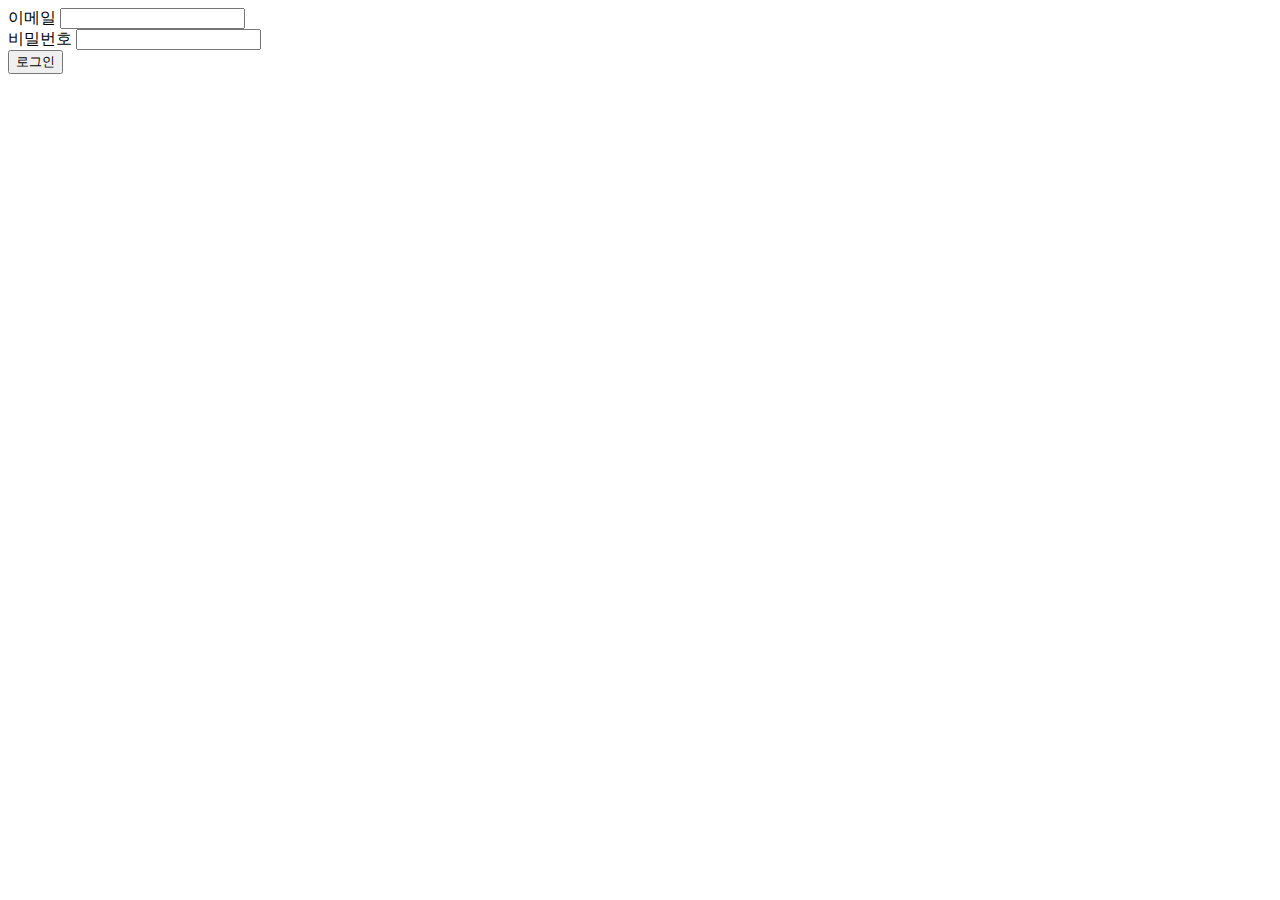
<file: 3_javascript/index.html>
<!DOCTYPE html>
<html lang="en">
  <head>
    <meta charset="UTF-8" />
    <meta name="viewport" content="width=device-width, initial-scale=1.0" />
    <script src="object.js" defer></script>
    <title>Javascript</title>
  </head>
  <body>
    <form action="">
      <div>
        <label for="email">
          이메일
          <input type="text" name="email" id="email" />
        </label>
      </div>
      <div>
        <label for="password">
          비밀번호
          <input type="text" name="password" id="password" />
        </label>
      </div>
      <button type="button" id="btn">로그인</button>
    </form>
  </body>
</html>
</file>
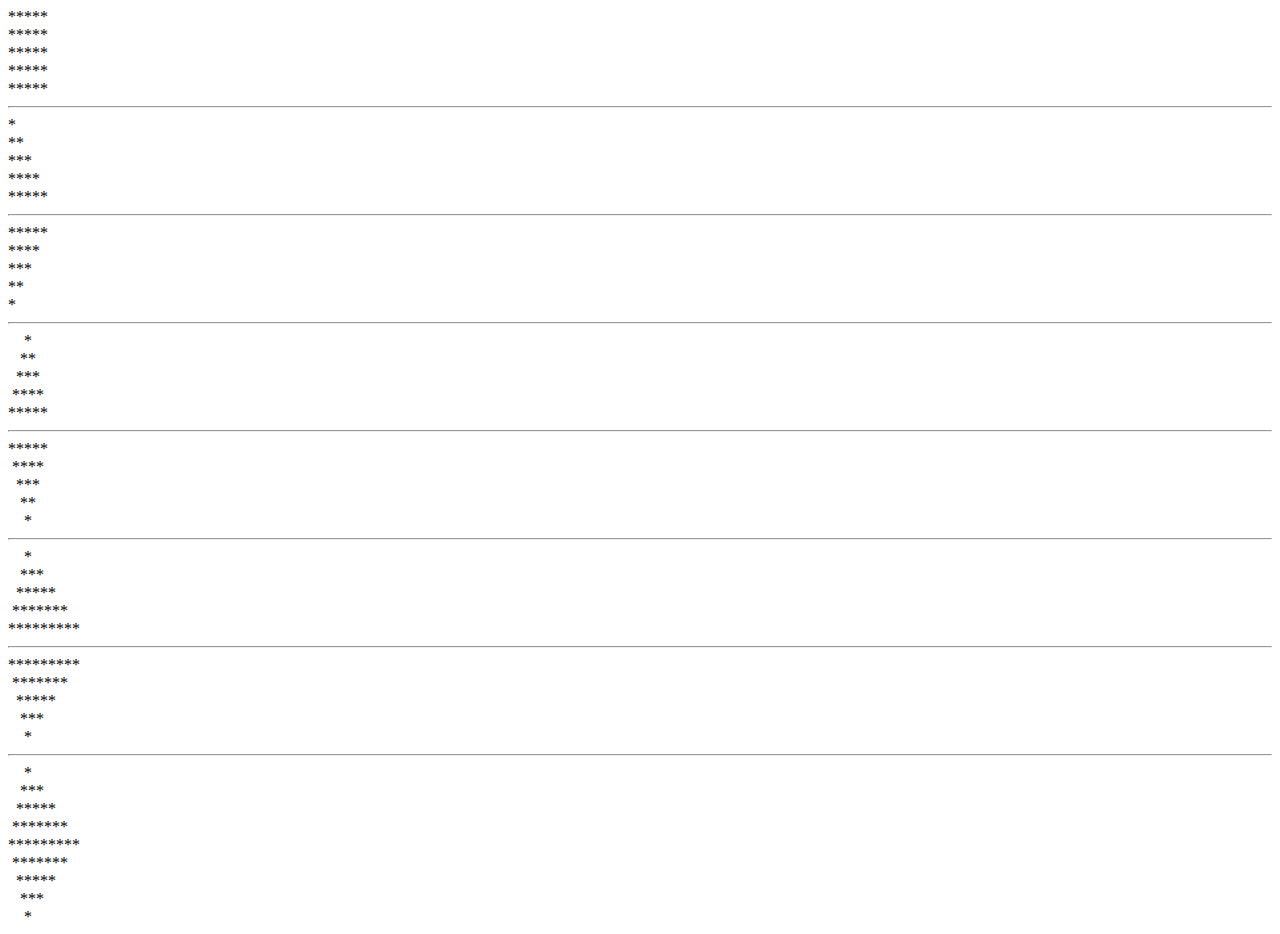
<file: 4_quiz/index.html>
<!DOCTYPE html>
<html lang="en">
<head>
  <meta charset="UTF-8">
  <meta name="viewport" content="width=device-width, initial-scale=1.0">
  <script src="star.js" defer></script>
  <title>Quiz</title>
</head>
<body>
  
</body>
</html>
</file>
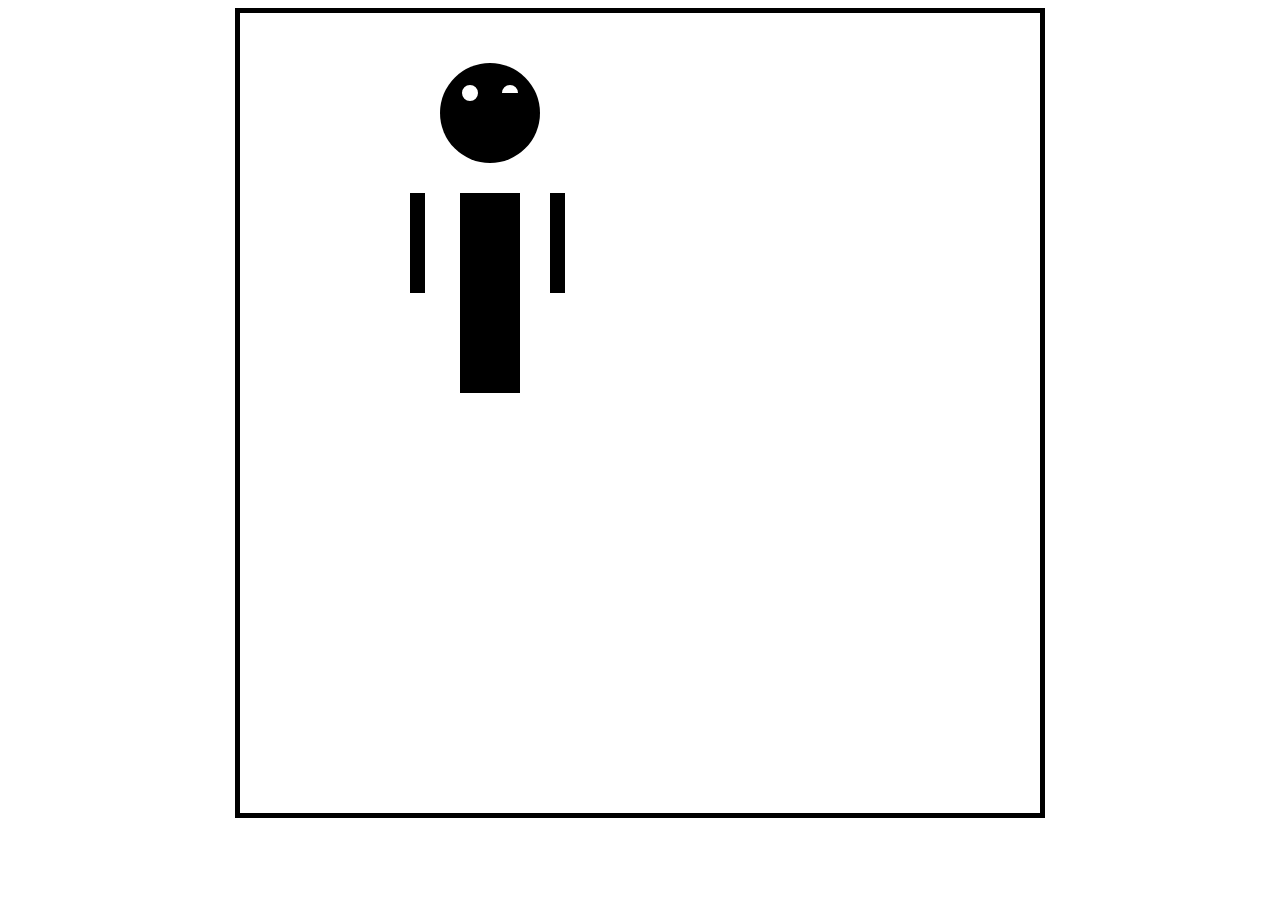
<file: 그림앱/index.html>
<!DOCTYPE html>
<html lang="en">
  <head>
    <meta charset="UTF-8" />
    <meta name="viewport" content="width=device-width, initial-scale=1.0" />
    <title>Meme Maker</title>
    <link rel="stylesheet" href="css/style.css" />
  </head>
  <body>
    <canvas></canvas>
    <script src="js/app.js"></script>
  </body>
</html>
</file>
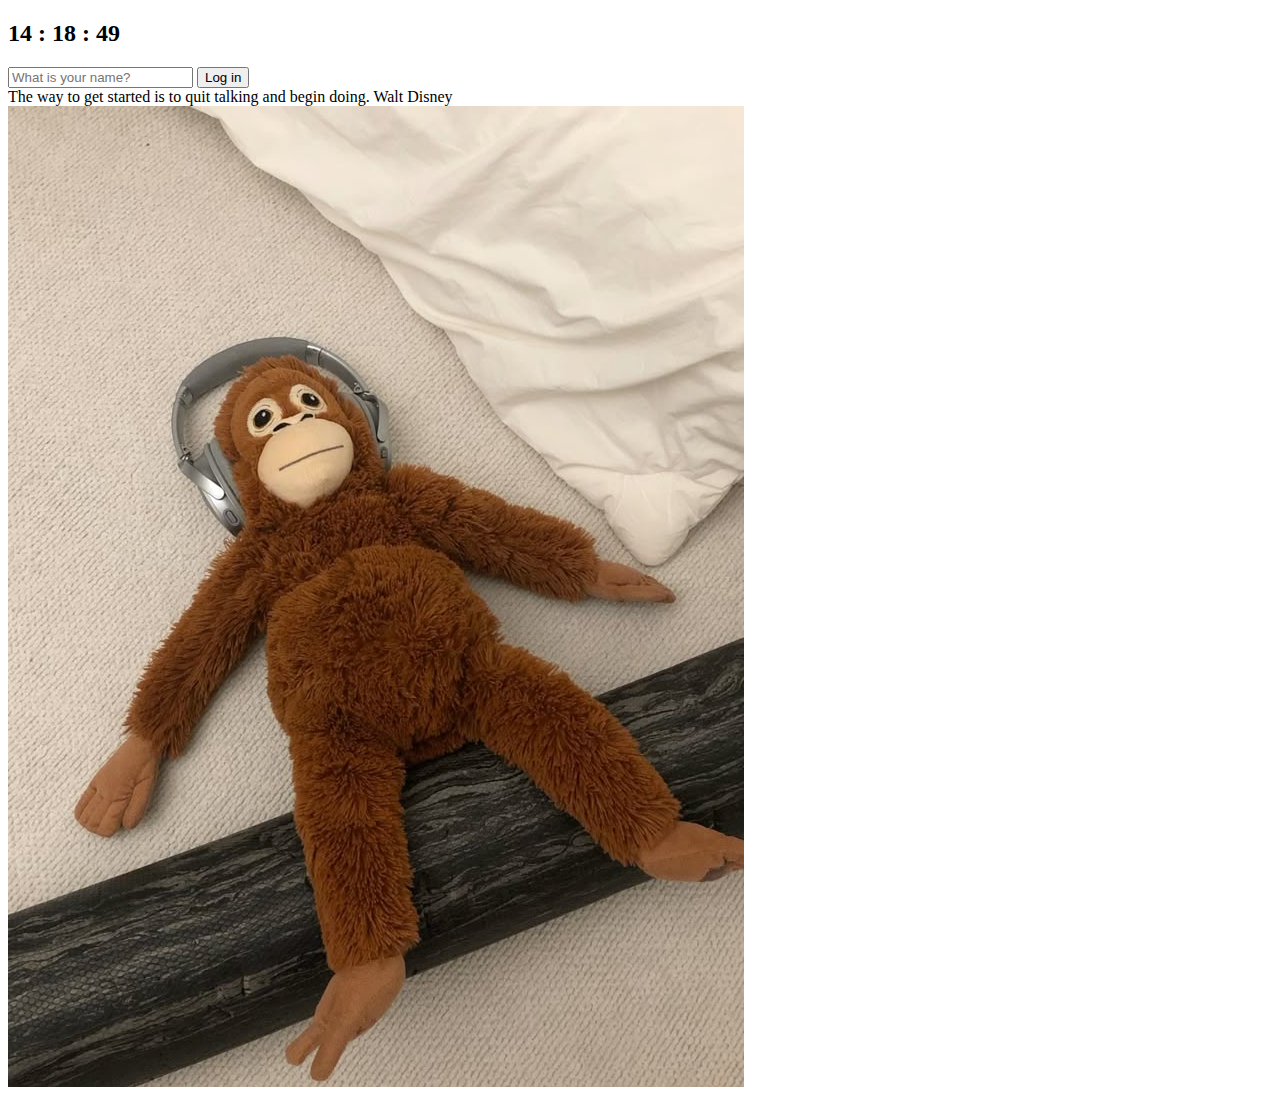
<file: 크롬앱/index.html>
<!DOCTYPE html>
<html lang="en">
  <head>
    <meta charset="UTF-8" />
    <meta name="viewport" content="width=device-width, initial-scale=1.0" />
    <link rel="stylesheet" href="css/style.css" />
    <title>Momentum App</title>
  </head>
  <body>
    <h2 id="clock"></h2>
    <form id="login-form" class="hidden">
      <input required max="15" type="text" placeholder="What is your name?" />
      <input type="submit" value="Log in" />
    </form>
    <h1 id="greeting" class="hidden"></h1>
    <!-- <a href="https://nomadcoders.co">Go to courses</a> -->
    <div id="quote">
      <span></span>
      <span></span>
    </div>
    <script src="js/greetings.js"></script>
    <script src="js/clock.js"></script>
    <script src="js/quotes.js"></script>
    <script src="js/background.js"></script>
  </body>
</html>
</file>
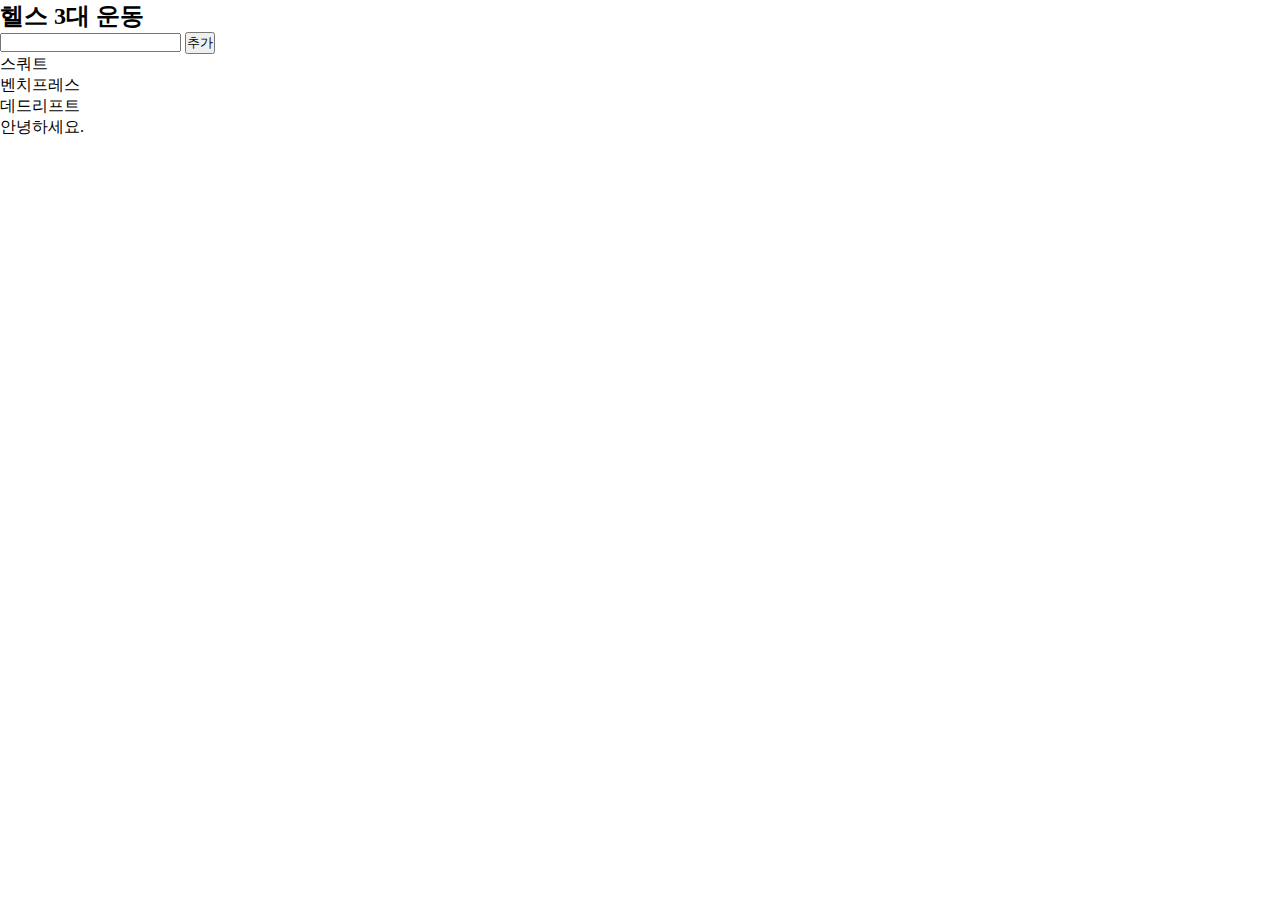
<file: 2_dom-control/1_selector.html>
<!DOCTYPE html>
<html lang="en">
  <head>
    <meta charset="UTF-8" />
    <meta name="viewport" content="width=device-width, initial-scale=1.0" />
    <link rel="stylesheet" href="style.css" />
    <script src="1_selector.js" defer></script>
    <title>Selector</title>
  </head>
  <body>
    <section>
      <h2 id="title">운동</h2>
      <form name="myForm">
        <input type="text" name="myText" placeholder="운동을 입력해주세요." />
        <button>추가</button>
      </form>
      <ul class="list">
        <li class="item">스쿼트</li>
        <li class="item">벤치프레스</li>
        <li class="item">데드리프트</li>
      </ul>
      <p class="hello">안녕하세요.</p>
    </section>
  </body>
</html>
</file>
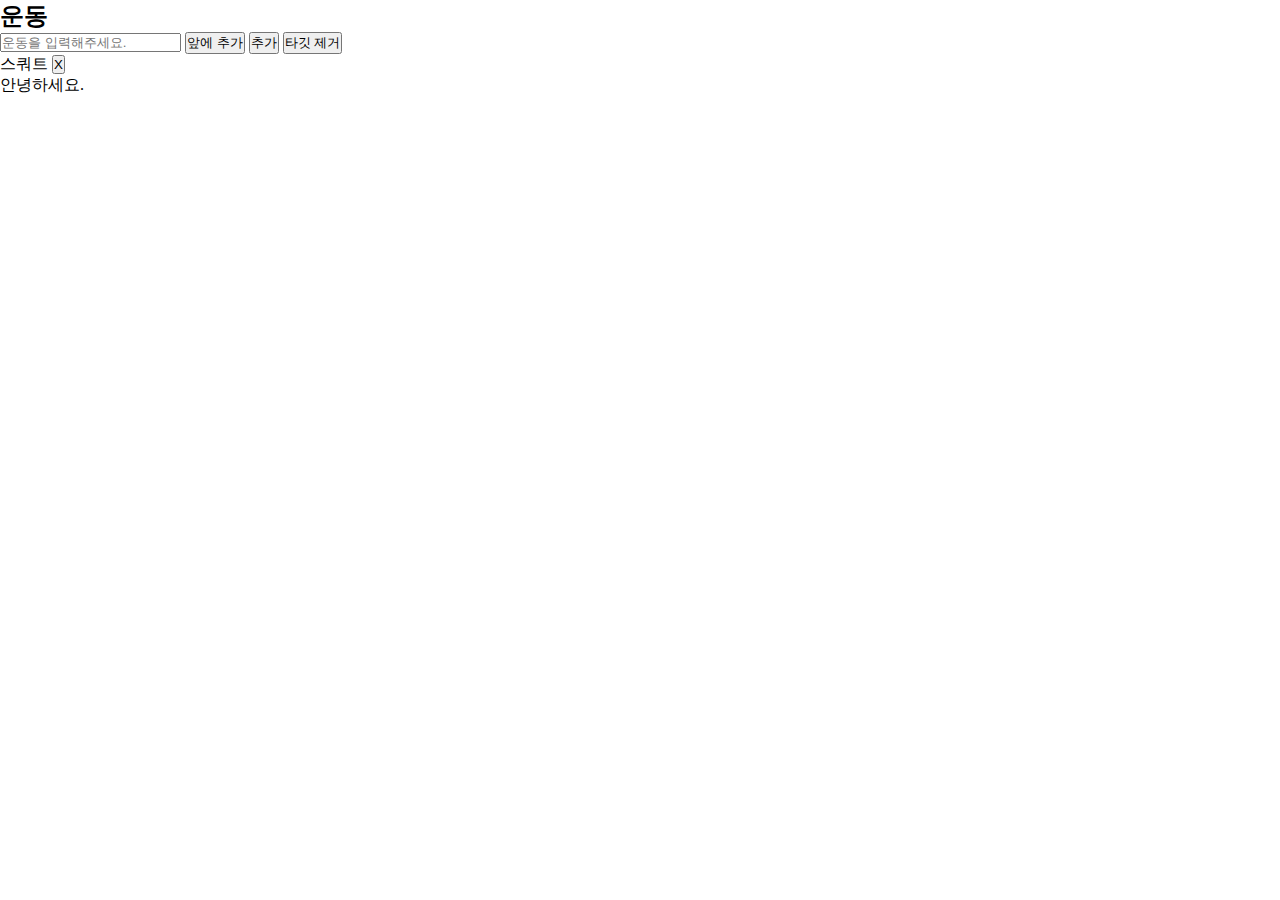
<file: 2_dom-control/2_dynamic-element.html>
<!DOCTYPE html>
<html lang="en">
  <head>
    <meta charset="UTF-8" />
    <meta name="viewport" content="width=device-width, initial-scale=1.0" />
    <link rel="stylesheet" href="style.css" />
    <script src="2_dynamic-element.js" defer></script>
    <title>Selector</title>
  </head>
  <body>
    <section>
      <h2 id="title">운동</h2>
      <form name="myForm">
        <input type="text" name="myText" placeholder="운동을 입력해주세요." />
        <button type="button" id="before">앞에 추가</button>
        <button type="button" id="button">추가</button>
        <button type="button" id="target-remove">타깃 제거</button>
      </form>
      <ul class="list">
        <li class="item" id="target">
          스쿼트
          <button class="remove-btn">X</button>
        </li>
      </ul>
      <p class="hello">안녕하세요.</p>
    </section>
  </body>
</html>
</file>
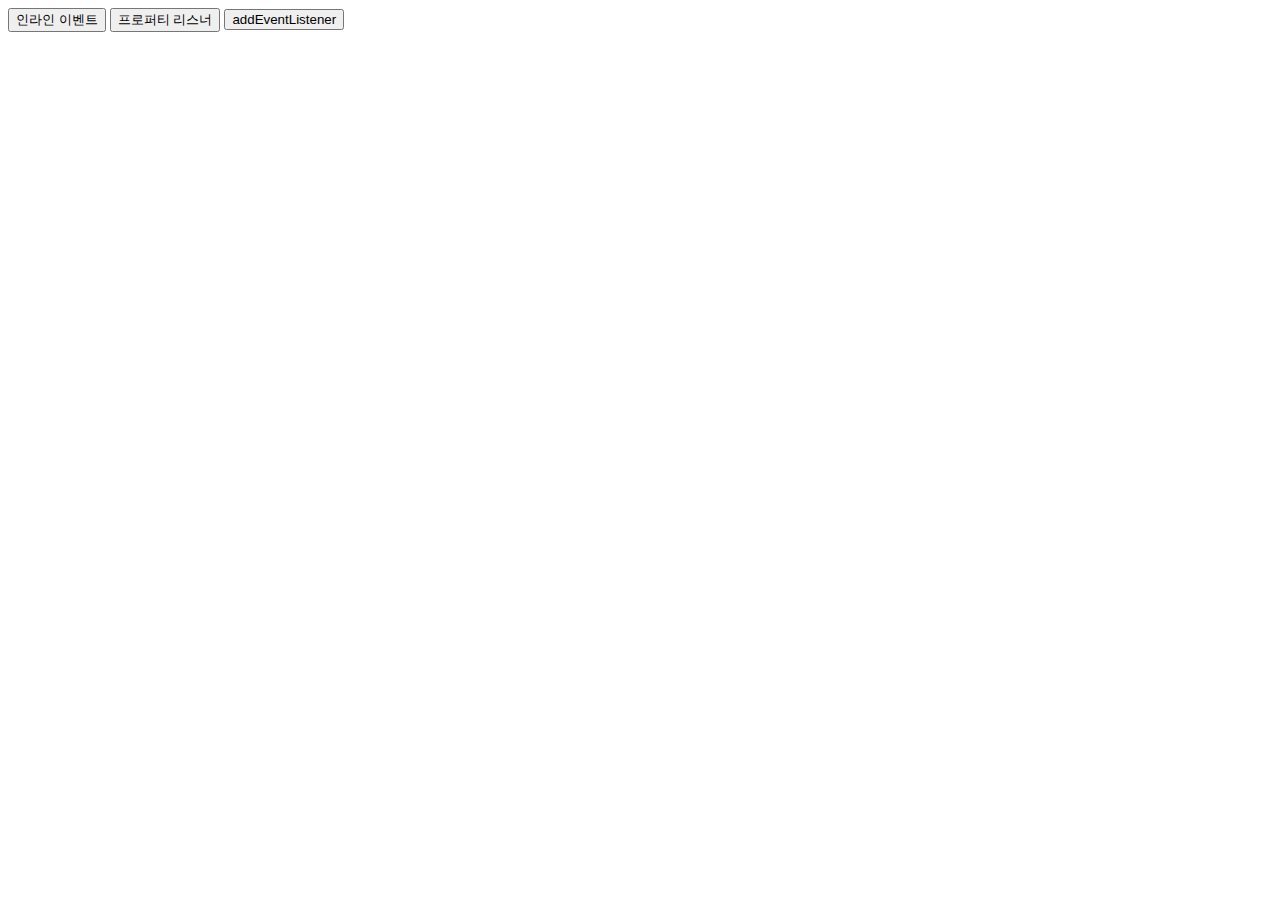
<file: 2_dom-control/4_event-click.html>
<!DOCTYPE html>
<html lang="en">
  <head>
    <meta charset="UTF-8" />
    <meta name="viewport" content="width=device-width, initial-scale=1.0" />
    <script src="4_event-click.js" defer></script>
    <title>Click Event</title>
  </head>
  <body>
    <main>
      <button onclick="alert('hello')">인라인 이벤트</button>
      <button class="btn1">프로퍼티 리스너</button>
      <button class="btn2">addEventListener</button>
    </main>
  </body>
</html>
</file>
<file: 그림앱/css/style.css>
canvas {
  width: 800px;
  height: 800px;
  border: 5px solid black;
}

body {
  display: flex;
  justify-content: center;
  align-items: center;
}
</file>
<file: 크롬앱/css/style.css>
.hidden {
  display: none;
}
</file>
<file: 2_dom-control/style.css>
* {
  margin: 0;
  padding: 0;
  box-sizing: border-box;
}

.dark {
  color: white;
  background-color: black;
}

.light {
  color: black;
  background-color: white;
}

.rectangle {
  border: 1px solid black;
  width: 300px;
  height: 150px;
  background-color: green;
}

.circle {
  width: 50px;
  height: 50px;
  background-color: red;
  position: absolute;
  border-radius: 50%;
}
</file>
